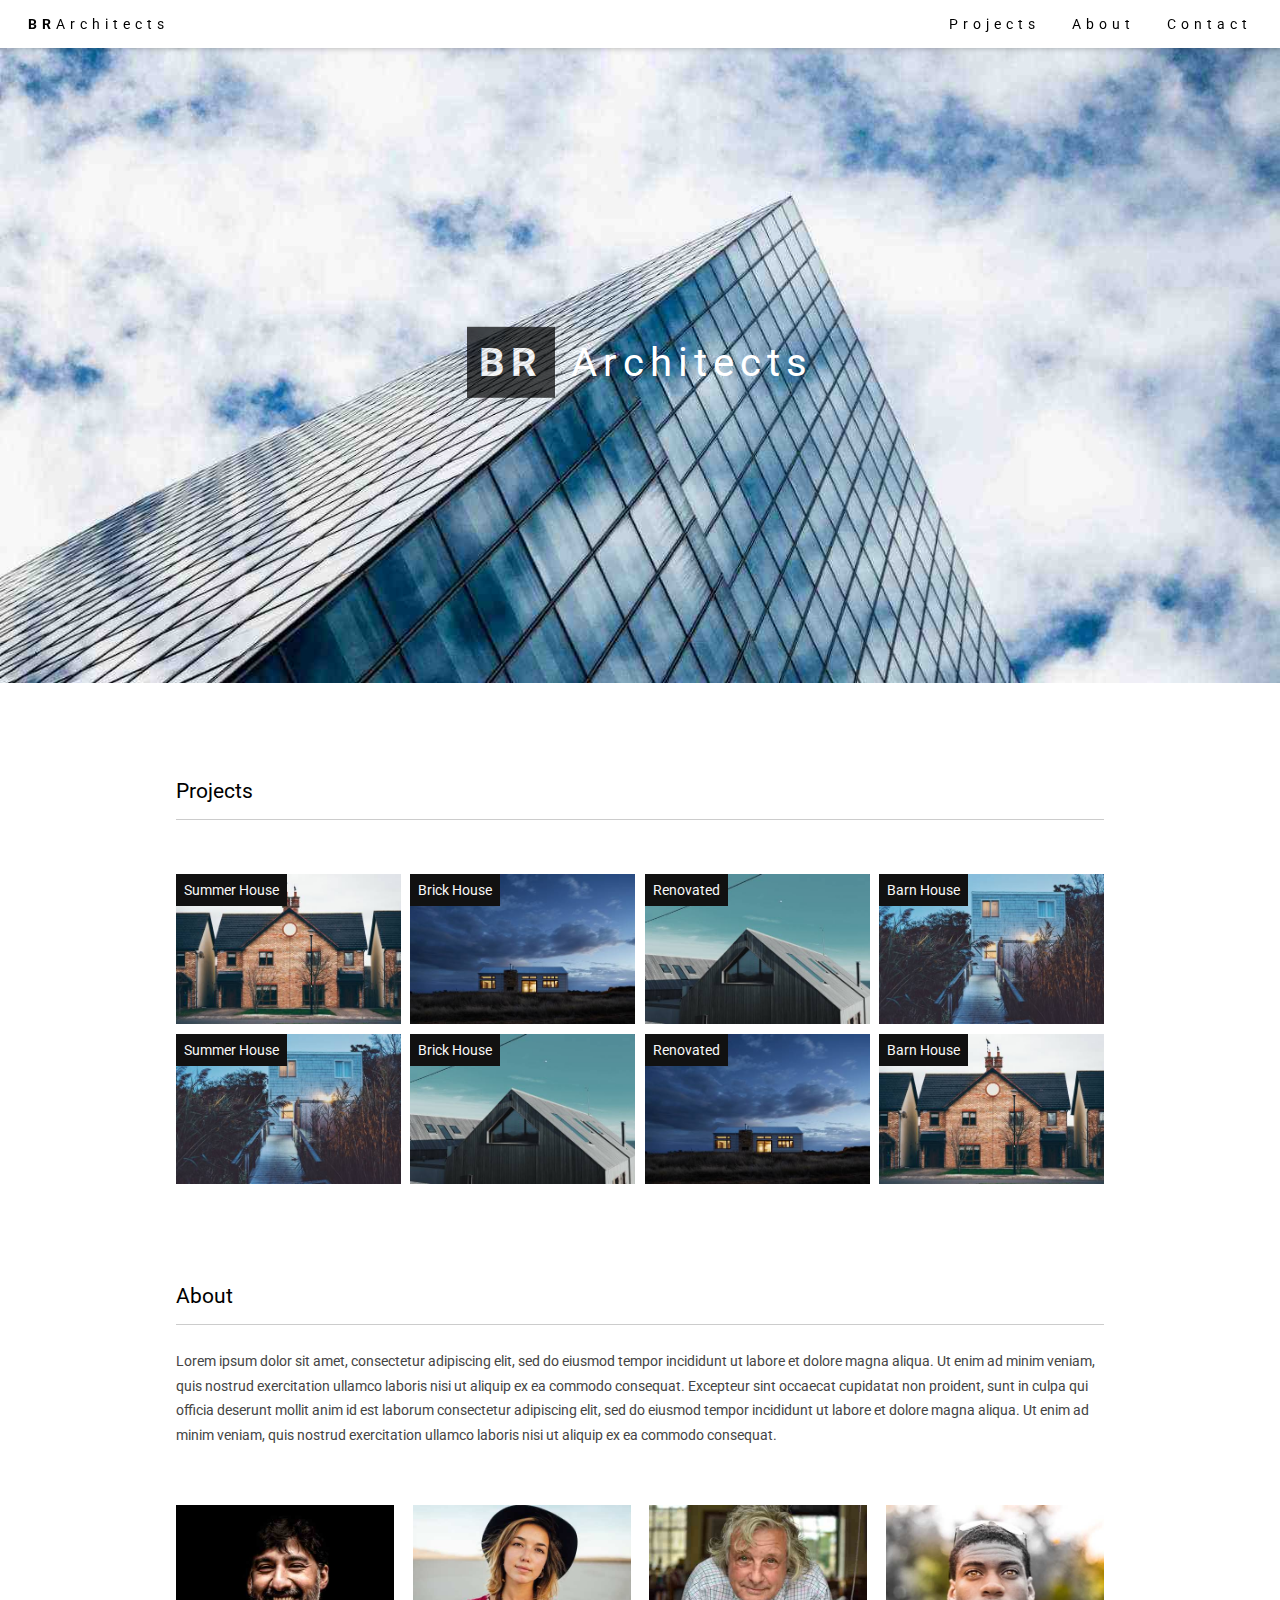
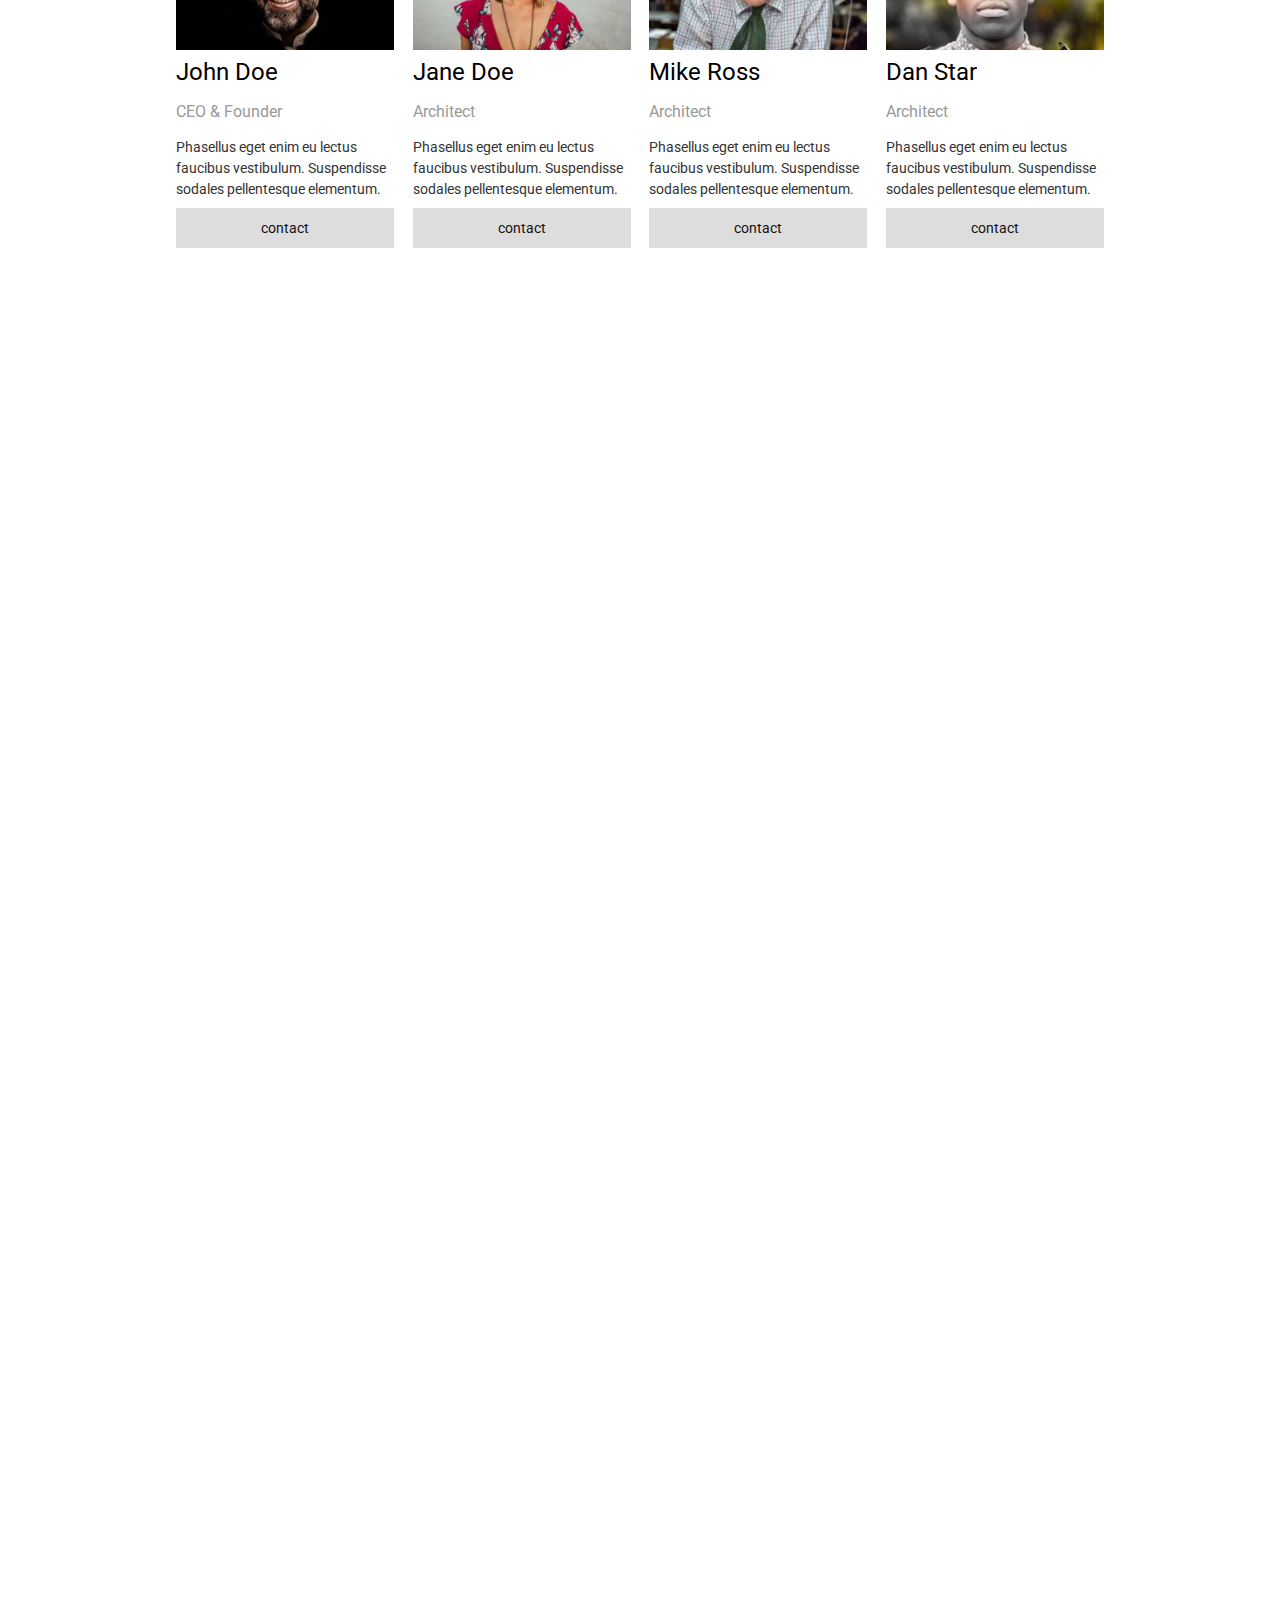
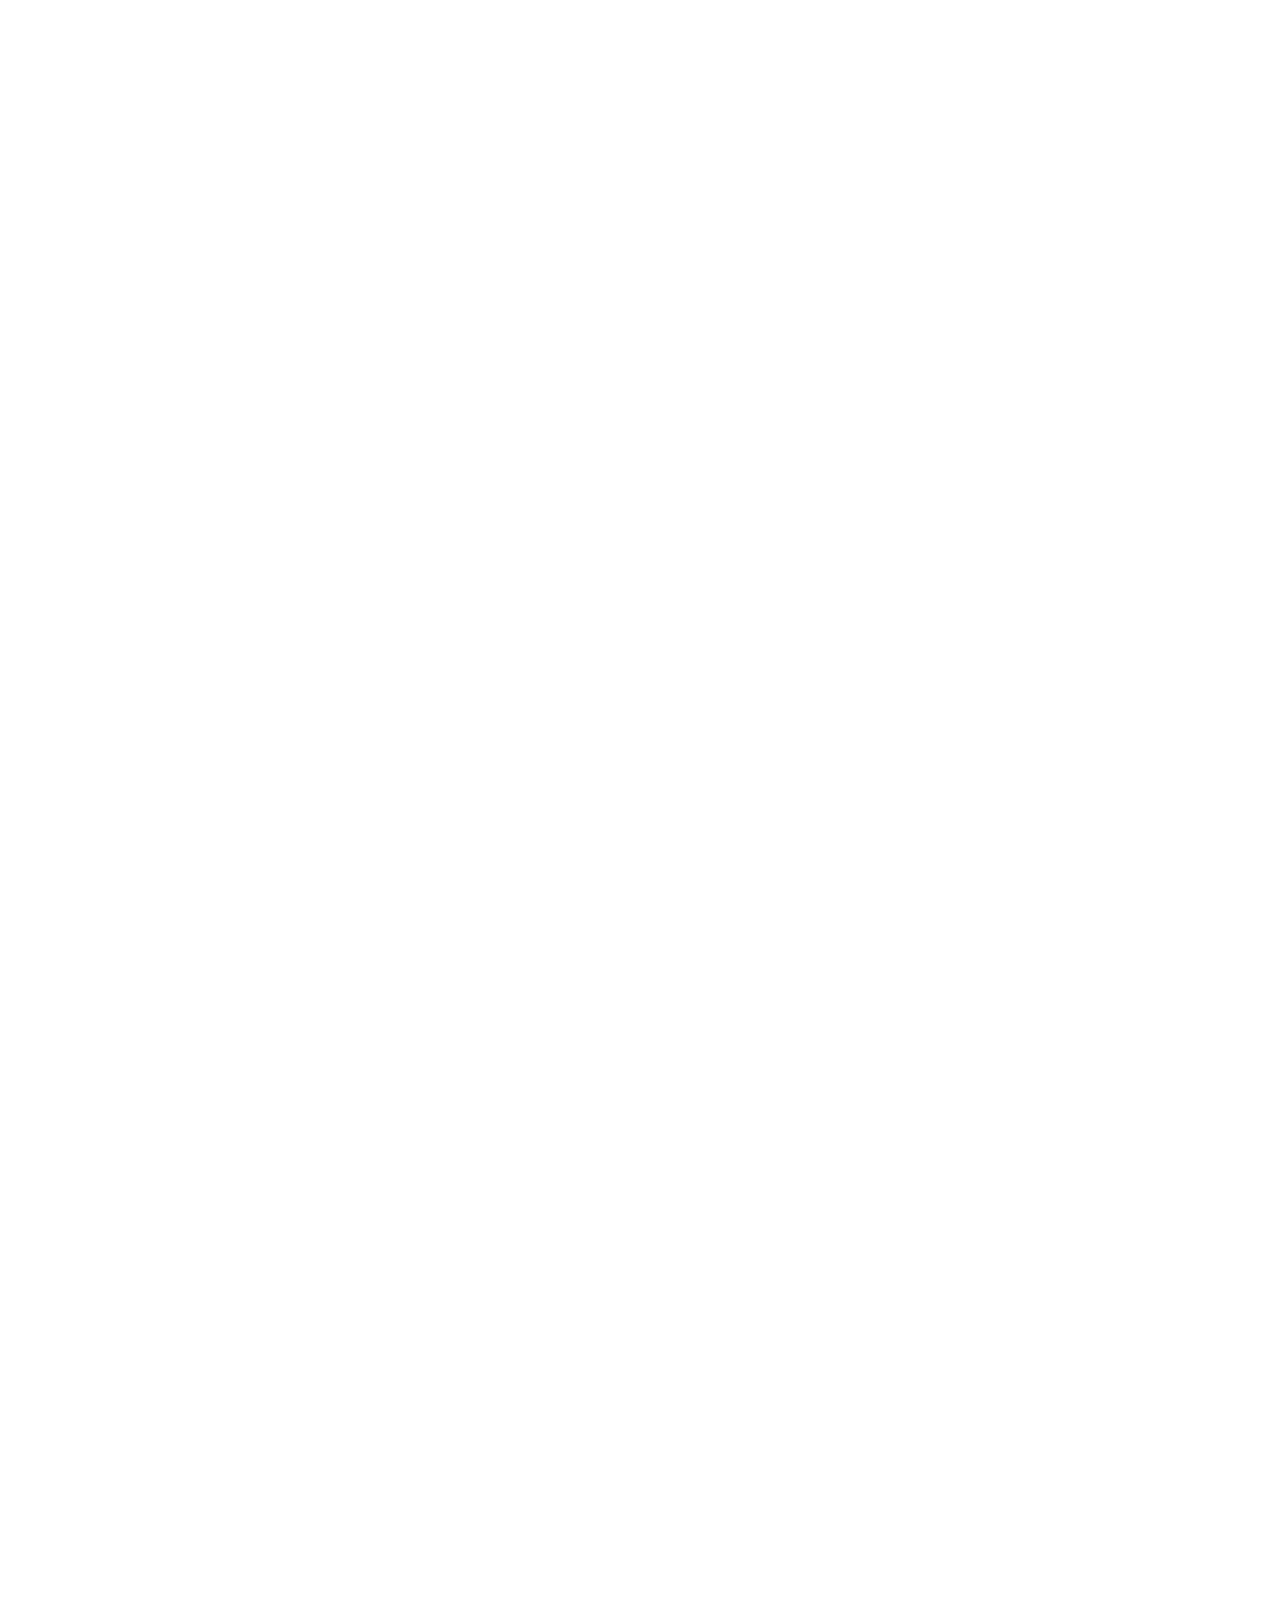
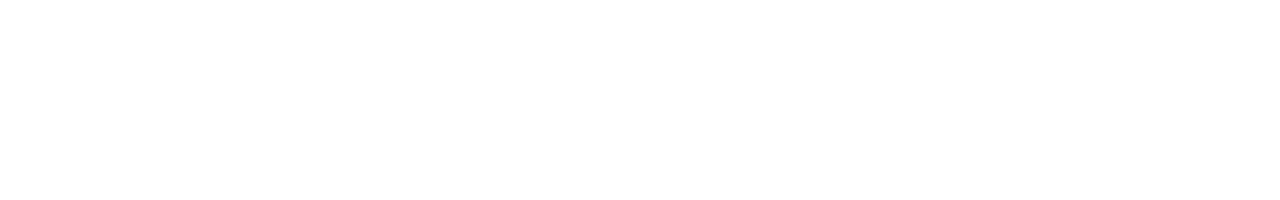
<file: index.html>
<!DOCTYPE html>
<html lang="ko">
<head>
	<meta charset="UTF-8">
	<meta name="viewport" content="width=device-width, initial-scale=1.0">
	<meta http-equiv="X-UA-Compatible" content="ie=edge">
	<title>BR Architect</title>
	<link href="https://stackpath.bootstrapcdn.com/font-awesome/4.7.0/css/font-awesome.min.css" rel="stylesheet">
	<link href="https://fonts.googleapis.com/css?family=Merriweather:300,400,700&display=swap" rel="stylesheet">
	<link href="https://fonts.googleapis.com/css?family=Roboto:300,400,700&display=swap" rel="stylesheet">
	<link rel="stylesheet" href="./css/base.css">
	<link rel="stylesheet" href="./css/index.css">
</head>
<body>
	<header class="clear">
		<div class="logo">
			<span>BR</span>Architects
		</div>
		<nav class="nav-wrap">
			<div>Projects</div>
			<div>About</div>
			<div>Contact</div>
		</nav>
	</header>
	<main>
		<img src="./img/architect.jpg" alt="배너" class="img">
		<div class="ban-slogan">
			<span>BR</span>
			<span>Architects</span>
		</div>
	</main>
	<section class="prj-wrap wrapper">
		<h2>Projects</h2>
		<ul class="prjs clear">
			<!-- li.prj*8>img+div.title -->
			<li class="prj">
				<img src="./img/house2.jpg" alt="2" class="img">
				<div class="title">Summer House</div>
			</li>
			<li class="prj">
				<img src="./img/house3.jpg" alt="3" class="img">
				<div class="title">Brick House</div>
			</li>
			<li class="prj">
				<img src="./img/house4.jpg" alt="4" class="img">
				<div class="title">Renovated</div>
			</li>
			<li class="prj">
				<img src="./img/house5.jpg" alt="5" class="img">
				<div class="title">Barn House</div>
			</li>
			<li class="prj">
				<img src="./img/house5.jpg" alt="5" class="img">
				<div class="title">Summer House</div>
			</li>
			<li class="prj">
				<img src="./img/house4.jpg" alt="4" class="img">
				<div class="title">Brick House</div>
			</li>
			<li class="prj">
				<img src="./img/house3.jpg" alt="3" class="img">
				<div class="title">Renovated</div>
			</li>
			<li class="prj">
				<img src="./img/house2.jpg" alt="2" class="img">
				<div class="title">Barn House</div>
			</li>
		</ul>
	</section>
	<!-- section.about-wrap.wrapper>h2{About}+p+ul.members.clear>li.member*4>div>img.img^div.name+div.title+p.cont+div.btn{contact} -->
	<section class="about-wrap wrapper">
		<h2>About</h2>
		<p>Lorem ipsum dolor sit amet, consectetur adipiscing elit, sed do eiusmod tempor incididunt ut labore et dolore magna aliqua. Ut enim ad minim veniam, quis nostrud exercitation ullamco laboris nisi ut aliquip ex ea commodo consequat. Excepteur sint occaecat cupidatat non proident, sunt in culpa qui officia deserunt mollit anim id est laborum consectetur adipiscing elit, sed do eiusmod tempor incididunt ut labore et dolore magna aliqua. Ut enim ad minim veniam, quis nostrud exercitation ullamco laboris nisi ut aliquip ex ea commodo consequat.</p>
		<ul class="members clear">
			<li class="member">
				<div><img src="./img/team2.jpg" alt="2" class="img"></div>
				<div class="name">John Doe</div>
				<div class="title">CEO & Founder</div>
				<p class="cont">Phasellus eget enim eu lectus faucibus vestibulum. Suspendisse sodales pellentesque elementum.</p>
				<div class="btn">contact</div>
			</li>
			<li class="member">
				<div><img src="./img/team1.jpg" alt="1" class="img"></div>
				<div class="name">Jane Doe</div>
				<div class="title">Architect</div>
				<p class="cont">Phasellus eget enim eu lectus faucibus vestibulum. Suspendisse sodales pellentesque elementum.</p>
				<div class="btn">contact</div>
			</li>
			<li class="member">
				<div><img src="./img/team3.jpg" alt="3" class="img"></div>
				<div class="name">Mike Ross</div>
				<div class="title">Architect</div>
				<p class="cont">Phasellus eget enim eu lectus faucibus vestibulum. Suspendisse sodales pellentesque elementum.</p>
				<div class="btn">contact</div>
			</li>
			<li class="member">
				<div><img src="./img/team4.jpg" alt="4" class="img"></div>
				<div class="name">Dan Star</div>
				<div class="title">Architect</div>
				<p class="cont">Phasellus eget enim eu lectus faucibus vestibulum. Suspendisse sodales pellentesque elementum.</p>
				<div class="btn">contact</div>
			</li>
		</ul>
	</section>
</body>
</html>
</file>
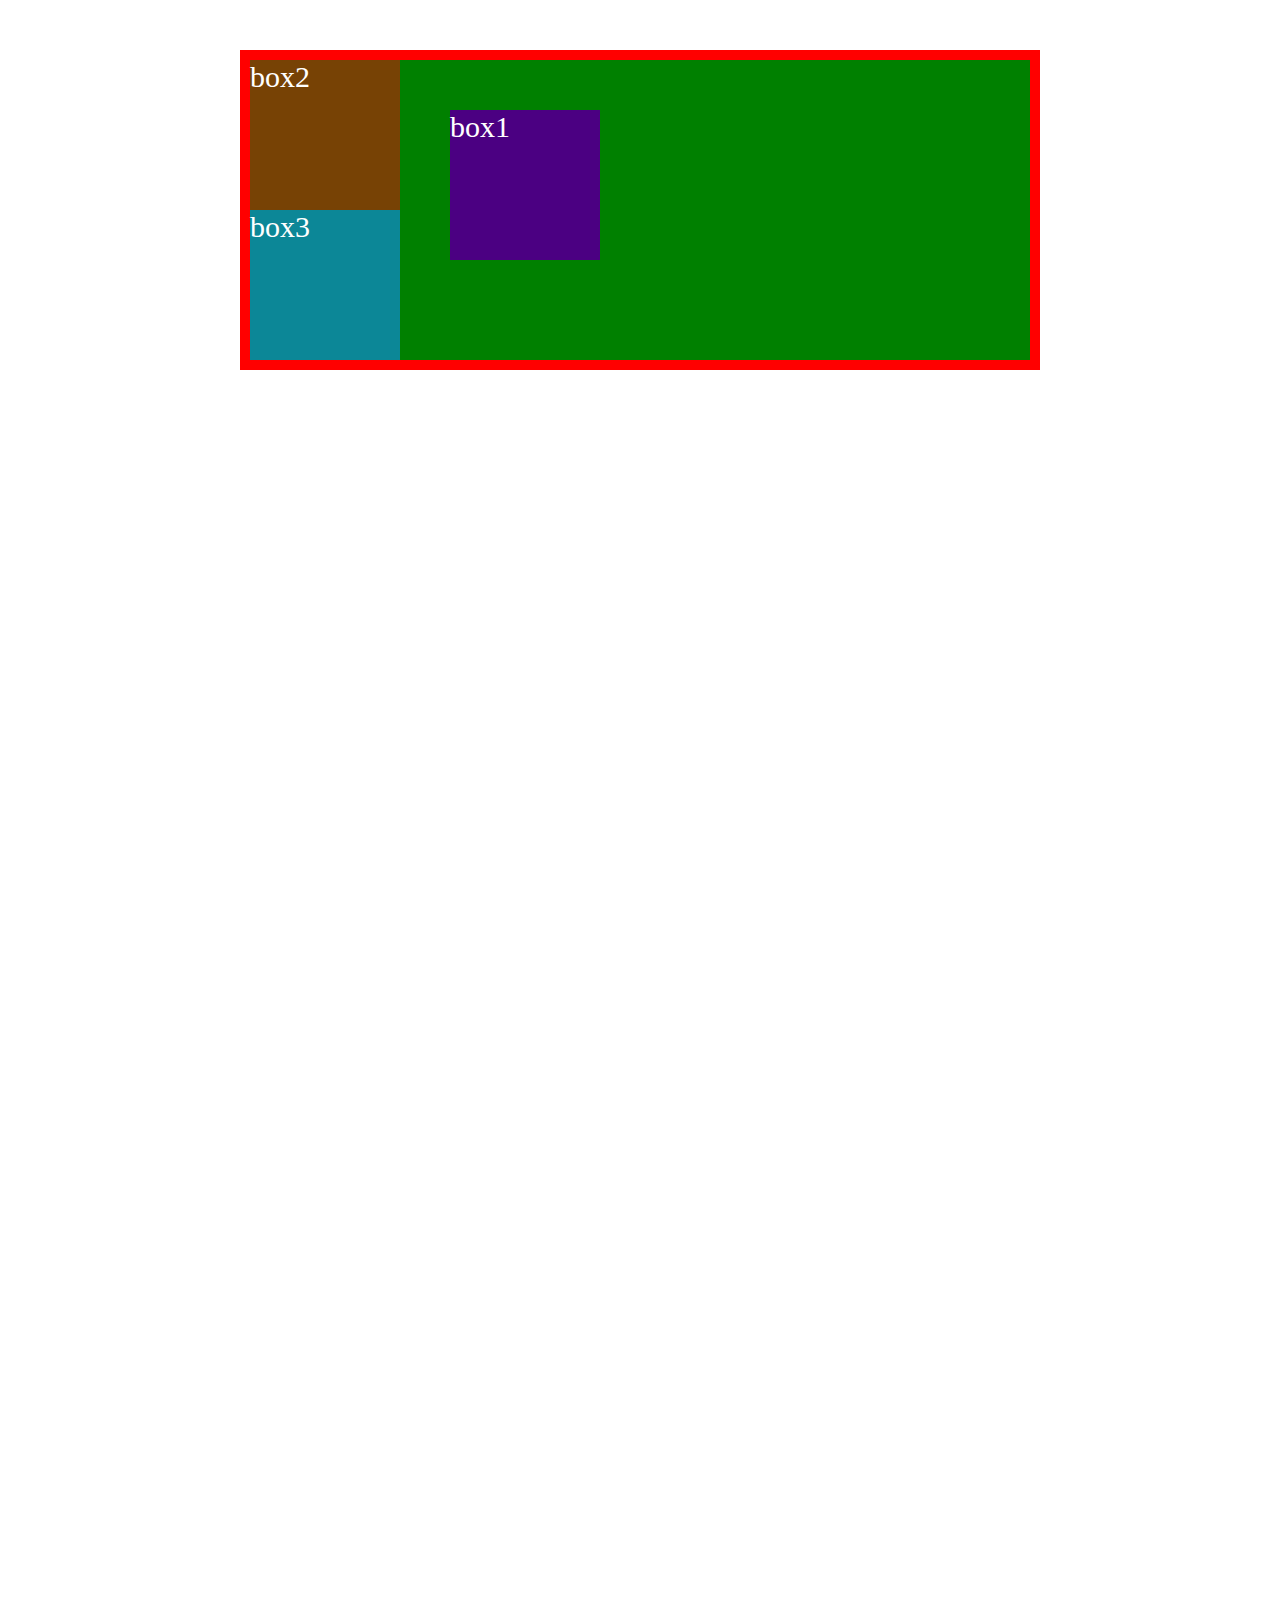
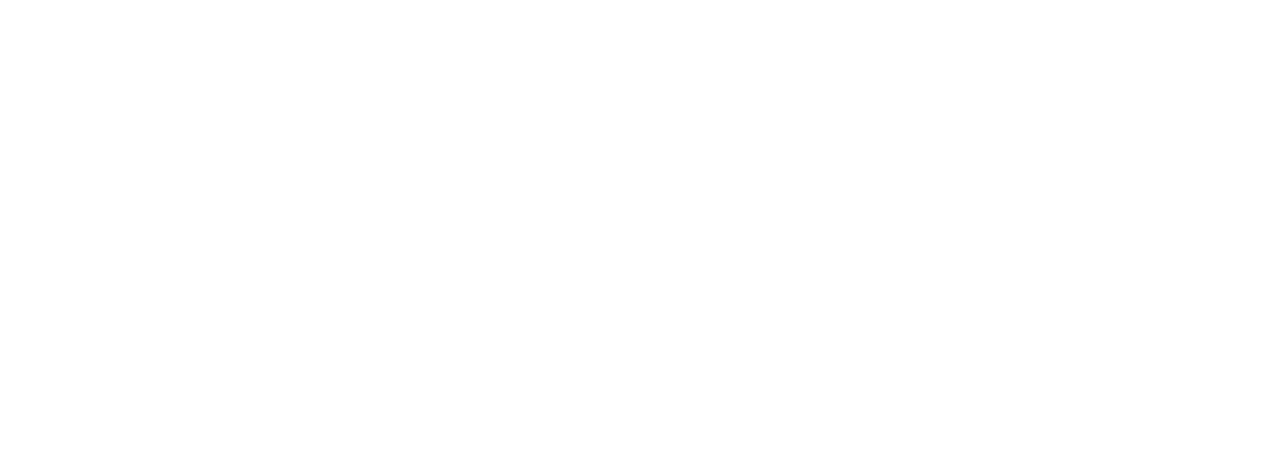
<file: position.html>
<!DOCTYPE html>
<html lang="ko">
<head>
	<meta charset="UTF-8">
	<meta name="viewport" content="width=device-width, initial-scale=1.0">
	<meta http-equiv="X-UA-Compatible" content="ie=edge">
	<title>Position을 배워보자</title>
	<link rel="stylesheet" href="./css/base.css">
	<style>
	body {height: 2000px;}
	.wrap {max-width: 800px; border: 10px solid red; background-color: green; margin: 50px auto; position: relative;}
	.box {width: 150px; height: 150px; font-size: 30px; color: #fff;}
	#box1 {background-color: indigo; position: absolute; top: 50px; left: 200px;}
	#box2 {background-color: #774205;}
	#box3 {background-color: #0c8797;}
	</style>
</head>
<body>
	<!-- .wrap>.box#box$*3{box$} -->
	<div class="wrap">
		<div class="box" id="box1">box1</div>
		<div class="box" id="box2">box2</div>
		<div class="box" id="box3">box3</div>
	</div>
</body>
</html>
</file>
<file: css/base.css>
/* TAG 적용 */
* {
	margin: 0;
	padding: 0;
	box-sizing: border-box;
}

ul, ol, dl {
	list-style: none;
}

img {
	/* display: block; */
	vertical-align: bottom;
}


/* float, Clearfix */
.clear:after, .clearfix:after {
	clear: both;
	content: "";
	display: block;
}
.fl {
	float: left;
}
.fr {
	float: right;
}


/* 반응형 이미지 */
.img {
	width: 100%;
}
.mimg {
	max-width: 100%;
}


/* 글자정렬 */
.tl {
	text-align: left;
}
.tr {
	text-align: right;
}
.tc {
	text-align: center;
}

/* 글자색상 */
.grey-black {color: #222;}
.grey-darker {color: #444;}
.grey-dark {color: #666;}
.grey {color: #888;}
.grey-light {color: #aaa;}
.grey-lighter {color: #ccc;}
.grey-white {color: #f1f1f1;}

.blue-darker {color: #0a2455;}
.blue-dark {color: #144196;}
.blue {color: #1b5eda;}
.blue-light {color: #5c8ae0;}
.blue-lighter {color: #a0bef7;}


/* 버튼세트 */
.btn-black {
	background-color: #111;
	color: #f1f1f1;
	padding: 12px 16px;
	border: none;
	cursor: pointer;
}
.btn-black:hover {
	background-color: #f1f1f1;
	color: #111;
}

.btn-white {
	background-color: #ccc;
	color: #333;
	padding: 12px 16px;
	border: none;
	cursor: pointer;
}
.btn-white:hover {
	background-color: #333;
	color: #ccc
}
</file>
<file: css/index.css>
/* 공통사항 */
html, body {font-size: 14px; font-family: 'Roboto', sans-serif; height: 5000px}
.wrapper {max-width: 980px; margin: 80px auto; padding: 0 2%;}
.wrapper > h2 {padding: 16px 0; border-bottom: 1px solid #ccc; font-weight: normal;}
.wrapper > p {
	padding: 24px 0;
	line-height: 1.75;
	color: #444;
}

/* Header */
header {padding: 8px 12px; background-color: #fff; 
	box-shadow: 0 0 6px rgba(0, 0, 0, 0.3); letter-spacing: 5px; position: fixed; top: 0; width: 100%; z-index: 9;}
header > .logo {float: left; padding: 8px 16px;}
header > .logo > span {font-weight : bold;}
header > .nav-wrap {float: right;}
header > .nav-wrap > div {float: left; padding: 8px 16px;}
header > .logo:hover, 
header > .nav-wrap > div:hover {background-color: #ddd; 
	cursor: pointer;}

/* Banner */
main {position: relative;}
.ban-slogan {font-size: 40px; letter-spacing: 6px; color: #fff; 
	position: absolute; top: 50%; left: 50%; 
	transform: translate(-50%, -20%); }
.ban-slogan > :first-child {font-weight: bold; display: inline-block; padding: 12px; background-color: black; opacity: 0.7;}

/* Projects */
.prjs {margin-top: 50px; width: 101%; margin-left: -0.5%;}
.prj {float: left; width: 24%; margin: 0.5%; position: relative;}
.prj > .title {padding: 8px; background-color: #111; color: #f8f8f8;
position: absolute; top: 0; left: 0;}

/* About */
.members {width: 102%; margin: 24px 0 0 -1%;}
.member {width: 23%; float: left; margin: 1%;}
.member img:hover {opacity: 0.8;}
.member > .name {padding: 8px 0; font-size: 24px;}
.member > .title {padding: 8px 0; font-size: 16px; color: #999;}
.member > .cont {padding: 8px 0; font-size: 14px; color: #333; line-height: 1.5;}
.member > .btn {padding: 12px 0; background-color: #ddd; color: #111; text-align: center; cursor: pointer;}
.member > .btn:hover {background-color: #aaa;}



@media screen and (max-width: 992px) {
	
}

@media screen and (max-width: 768px) {
	.nav-wrap {display: none;}
	.prj {width: 49%;}
	.member {width: 48%; margin-bottom: 3%;}
}

@media screen and (max-width: 575px) {
	.ban-slogan > :last-child {display: none;}
	.prj {width: 99%;}
	.member {width: 98%;}
}
</file>
